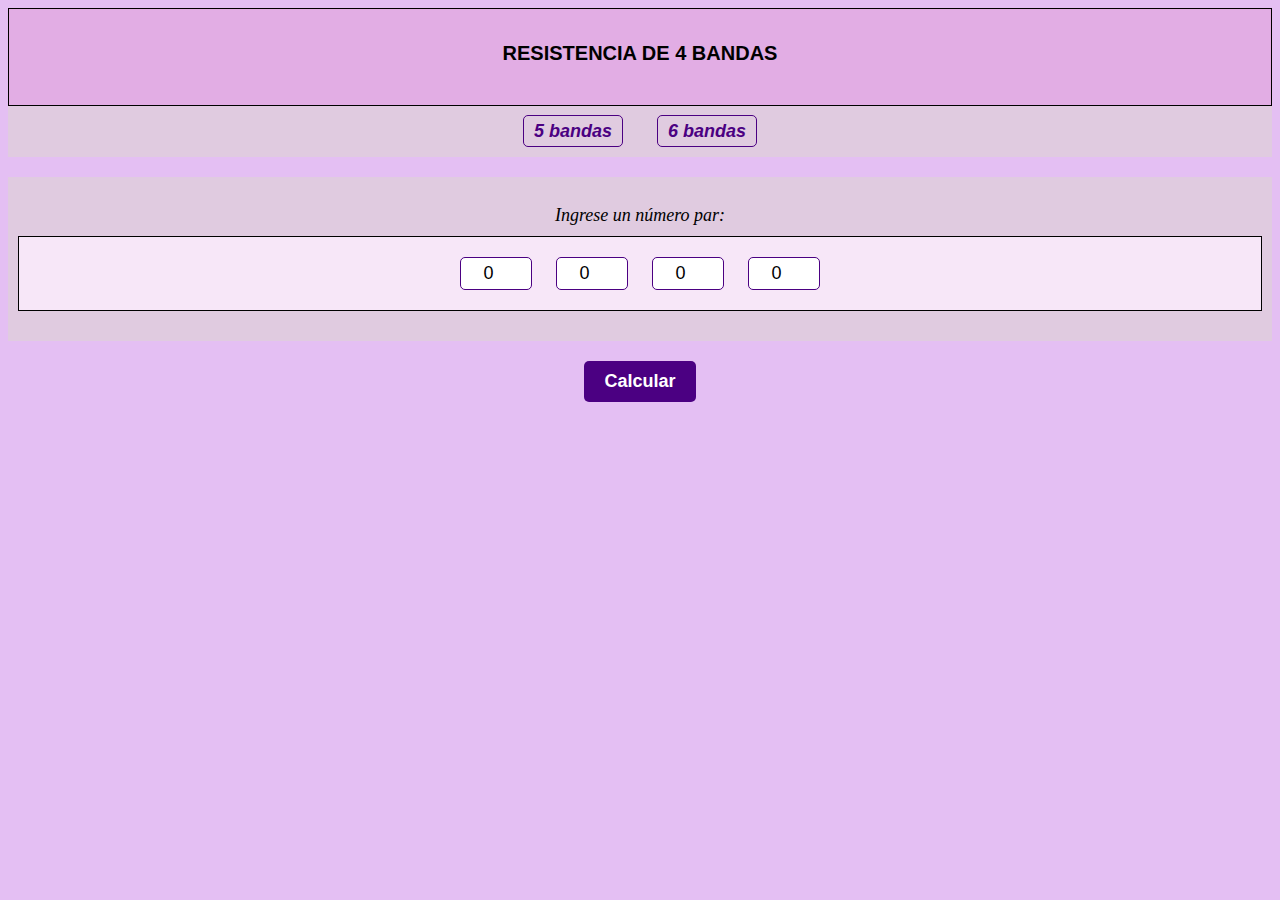
<file: index.html>
<!DOCTYPE html>
<html lang="en">
<head>
    <meta charset="UTF-8">
    <meta http-equiv="X-UA-Compatible" content="IE=edge">
    <meta name="viewport" content="width=device-width, initial-scale=1.0">
    <title>RESISTENCIA 4</title>
</head>

<style media="screen">
     <style>
    /* Estilos generales */
    * {
      box-sizing: border-box;
      font-family: Verdana, sans-serif;
      margin: 0;
      padding: 0;
    }
    body {
      background-color: #E4BFE6;
    }
    .container {
      max-width: 800px;
      margin: 0 auto;
      padding: 20px;
    }

    /* Estilos del encabezado */
    header {
      background-color: #E2ADE4;
      border: 1px solid black;
      text-align: center;
      padding: 20px;
    }
    h1 {
      font-size: 30px;
      font-weight: bold;
      margin-bottom: 20px;
    }

    /* Estilos del menú de navegación */
    nav {
      background-color: #E0CFE0;
      text-align: center;
      padding: 10px;
      margin-bottom: 20px;
    }
    nav ul {
      list-style: none;
      margin: 0;
      padding: 0;
    }
    nav li {
      display: inline-block;
      margin: 0 10px;
    }
    nav a {
      text-decoration: none;
      color: #4B0082;
      font-weight: bold;
      font-style: italic;
      font-size: 18px;
      padding: 5px 10px;
      border: 1px solid #4B0082;
      border-radius: 5px;
      transition: all 0.3s ease-in-out;
    }
    nav a:hover {
      background-color: #4B0082;
      color: #FFFFFF;
    }

    /* Estilos del formulario */
    form {
      background-color: #F7E7F8;
      padding: 20px;
      border: 1px solid black;
      margin-bottom: 20px;
      text-align: center;
    }
    p {
      font-size: 18px;
      font-style: italic;
      margin-bottom: 10px;
    }
    input[type="number"] {
      width: 60px;
      padding: 5px;
      margin: 0 10px;
      font-size: 18px;
      text-align: center;
      border: 1px solid #4B0082;
      border-radius: 5px;
      transition: all 0.3s ease-in-out;
    }
    input[type="number"]:focus {
      outline: none;
      border-color: #4B0082;
      box-shadow: 0px 0px 5px #4B0082;
    }
    input[type="button"] {
      background-color: #4B0082;
      color: #FFFFFF;
      border: none;
      padding: 10px 20px;
      font-size: 18px;
      font-weight: bold;
      text-align: center;
      border-radius: 5px;
      cursor: pointer;
      transition: all 0.3s ease-in-out;
    }
    input[type="button"]:hover {
  background-color: #FFFFFF;
  color: #4B0082;
  border: 2px solid #4B0082;
}

table {
  border-collapse: collapse;
  width: 50%;
  margin: auto;
  margin-top: 20px;
}

th, td {
  padding: 10px;
  text-align: center;
  border: 1px solid #ddd;
  font-weight: bold;
  font-size: 18px;
}

th {
  background-color: #4B0082;
  color: #FFFFFF;
}

tr:nth-child(even) {
  background-color: #f2f2f2;
}

#resultado {
  font-weight: bold;
  font-size: 20px;
  margin-top: 20px;
}
    #menu{
        background-color: rgb(224, 203, 224);
        font-style: italic;
        text-align: center;
    }

    #menu li {
display: inline-block;
list-style: none; /*list-style: square inside url("sqpurple.gif");*/
padding: 5px;
font: bold 14px verdana, sans-serif;
}
h1 {
font: bold 20px verdana, sans-serif;
} 

#cabecera {
background: #e2ade4;
border: 1px solid #000000;
padding: 20px;
text-align: center;
}
body {
text-align: center;
/*background-image: url("paper.gif");*/
background-color: rgb(228, 191, 243);
}
</style>

<body>
    <header id="cabecera">
    <label class="icon-apple" for="menu-bar"></label>
      <h1>RESISTENCIA DE 4 BANDAS</h1>
  </header>

    <nav id="menu">

    <li><a href="bandas5.html">5 bandas</a></li>
    <li><a href="bandas6.html">6 bandas</a></li>
  </nav>

  <nav id="menu">
    <p>Ingrese un n&uacute;mero par: </p>
    <form class="">
        <input type="number" name="numColor1" id="" min="0" max="11" maxlength="10" value="0"/> 
        <input type="number" name="numColor2" id="" min="0" max="11" maxlength="10" value="0"/> 
        <input type="number" name="numColor3" id="" min="0" max="11" maxlength="10" value="0"/> 
        <input type="number" name="numColor4" id="" min="0" max="8" maxlength="10" value="0"/> 
    </nav>

       <center> <input type="button" onclick="imprimirCuatroColores();" value="Calcular"/></center>
    </form>
    <br>
    <table id="tablaColores"></table>
    <br>
    <div id="resultado"></div>

    <script type="text/javascript" src="js/ColoresBanda.js">

    </script>

</body>
</html>
</file>
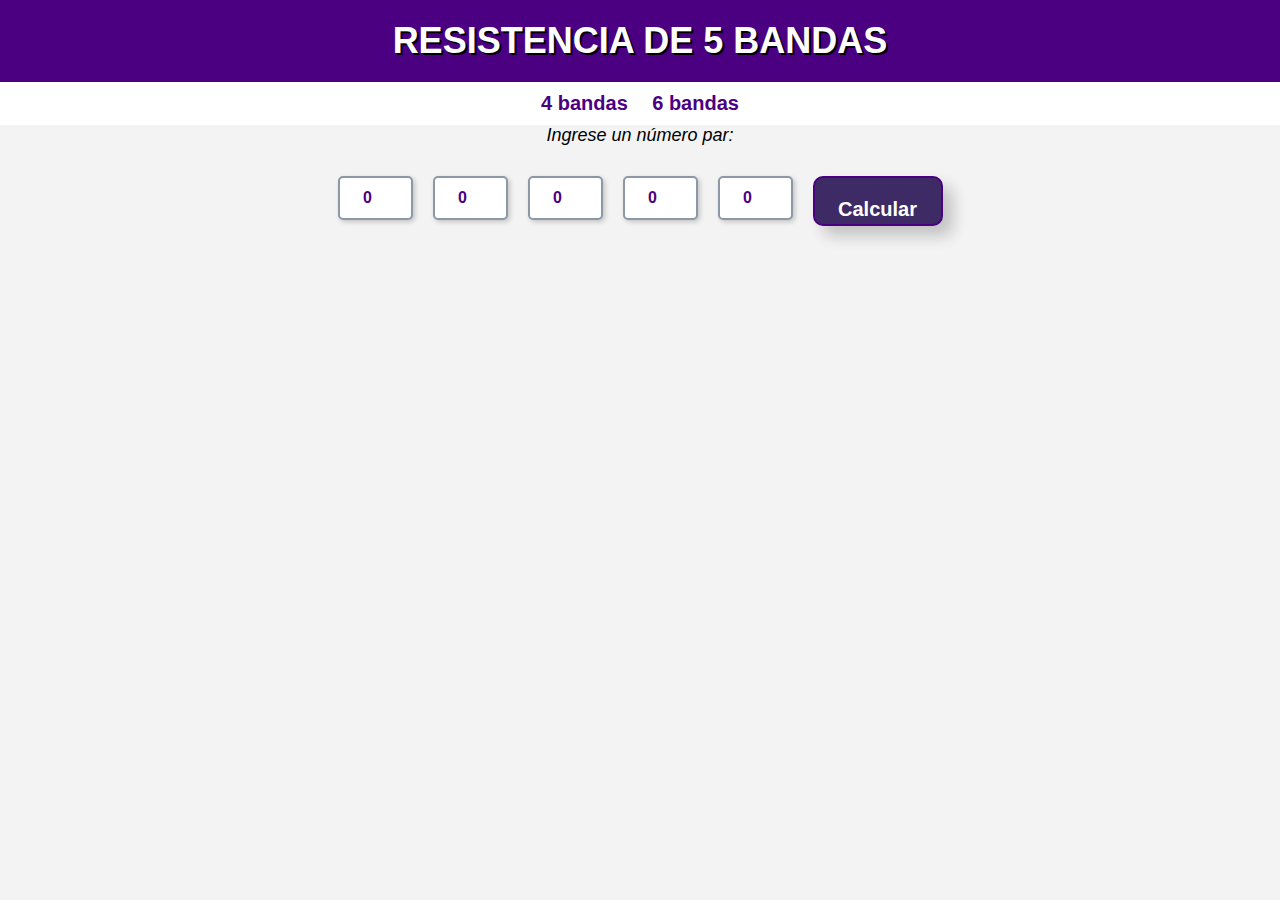
<file: bandas5.html>
<!DOCTYPE html>
<html lang="en">
<head>
    <meta charset="UTF-8">
    <meta http-equiv="X-UA-Compatible" content="IE=edge">
    <meta name="viewport" content="width=device-width, initial-scale=1.0">
    <title>RESISTENCIA 5</title>
</head>

<style media="screen">
 
 * {
            margin: 0;
            padding: 0;
            box-sizing: border-box;
        }

        body {
            background-color: #F3F3F3;
            font-family: 'Roboto', sans-serif;
            font-size: 16px;
        }

        #cabecera {
            background-color: #4B0082;
            color: #FFFFFF;
            padding: 20px;
            text-align: center;
        }

        #cabecera h1 {
            font-size: 36px;
            font-weight: 700;
            text-shadow: 2px 2px #000000;
        }

        #menu {
            background-color: #FFFFFF;
            padding: 10px;
            text-align: center;
        }

        #menu li {
            display: inline-block;
            list-style: none;
            margin: 0 10px;
        }

        #menu li a {
            color: #4B0082;
            font-size: 20px;
            font-weight: 600;
            text-decoration: none;
            transition: color 0.3s ease;
        }

        #menu li a:hover {
            color: #FFFFFF;
        }

        form {
            display: flex;
            flex-wrap: wrap;
            justify-content: center;
            margin-top: 20px;
        }

        input[type="number"] {
            background-color: #FFFFFF;
            border: none;
            border-radius: 10px;
            box-shadow: 2px 2px 10px #C9C9C9;
            color: #4B0082;
            font-size: 24px;
            font-weight: 600;
            margin: 10px;
            padding: 20px;
            text-align: center;
            transition: box-shadow 0.3s ease;
            width: 100px;
        }

        input[type="number"]:hover {
            box-shadow: 4px 4px 20px #C9C9C9;
        }

        input[type="button"] {
            background-color: #430082;
            border: none;
            border-radius: 100px;
            color: #FFFFFF;
            cursor: pointer;
            font-size: 24px;
            font-weight: 600;
            margin: 10px;
            padding: 20px;
            text-align: center;
            text-decoration: none;
            transition: background-color 0.3s ease;
        }

        input[type="button"]:hover {
            background-color: #FFFFFF;
            color: #4B0082;
            border: 2px solid #4B0082;
        }

        #tablaColores {
            background-color: #FFFFFF;
            border-collapse: collapse;
            border-radius: 10px;
            box-shadow: 2px 2px 10px #C9C9C9;
            margin: 20px auto;
            overflow: hidden;
            width: 80%;
        }

        #tablaColores th {
            background-color: #8D98A7;
            color: #FFFFFF;
            font-size: 18px;
            font-weight: 600;
            padding: 10px;
}

#tablaColores td {
  background-color: #EFEFEF;
  color: #000000;
  font-size: 16px;
  font-weight: 400;
  padding: 10px;
  text-align: center;
}

#resultado {
  font-size: 24px;
  font-weight: bold;
  text-align: center;
  margin-top: 50px;
}

input[type="number"] {
  width: 75px;
  height: 30px;
  font-size: 16px;
  font-weight: bold;
  text-align: center;
  margin: 10px;
  border: 2px solid #8D98A7;
  border-radius: 5px;
  box-shadow: 2px 2px 5px rgba(0, 0, 0, 0.2);
  transition: all 0.2s ease-in-out;
}

input[type="number"]:hover {
  border: 4px solid #0ad1c7;
  box-shadow: 2px 2px 10px rgba(75, 0, 130, 0.5);
}

input[type="button"] {
  width: 130px;
  height: 50px;
  font-size: 20px;
  font-weight: bold;
  text-align: center;
  background-color: #3e2a64;
  color: #ffffff;
  border: 2px solid #4B0082;
  border-radius: 10px;
  box-shadow: 10px 10px 15px rgba(0, 0, 0, 0.2);
  cursor: pointer;
  transition: all 0.2s ease-in-out;
}

input[type="button"]:hover {
  background-color: #09ff00b4;
  color: #000000;
  border: 2px solid #4B0082;
  box-shadow: 10px 10px 10px rgba(75, 0, 130, 0.5);
} 
p {
      font-size: 18px;
      font-style: italic;
      margin-bottom: 10px;
      text-align: center;
}

</style>

<body>
    <header id="cabecera">
        <label class="icon-apple" for="menu-bar"></label>
          <h1>RESISTENCIA DE 5 BANDAS</h1>
      </header>

    <nav id="menu">
        <li><a href="index.html">4 bandas</a></li>
      
    <li><a href="bandas6.html">6 bandas</a></li>
  </nav>

    <p>Ingrese un n&uacute;mero par: </p>
    <form class="">
        <input type="number" name="numColor1" id="" min="0" max="11" maxlength="10" value="0"/> 
        <input type="number" name="numColor2" id="" min="0" max="11" maxlength="10" value="0"/> 
        <input type="number" name="numColor3" id="" min="0" max="11" maxlength="10" value="0"/> 
        <input type="number" name="numColor4" id="" min="0" max="8" maxlength="10" value="0"/> 
        <input type="number" name="numColor5" id="" min="0" max="8" maxlength="10" value="0"/> <br>

        <br><input type="button" onclick="imprimirCincoColores();" value="Calcular"/>
    </form>
    <br>
    <table id="tablaColores"></table>
    <br>
    <div id="resultado"></div>

    <script type="text/javascript" src="js/ColoresBanda.js">

    </script>
</body>
</html>
</file>
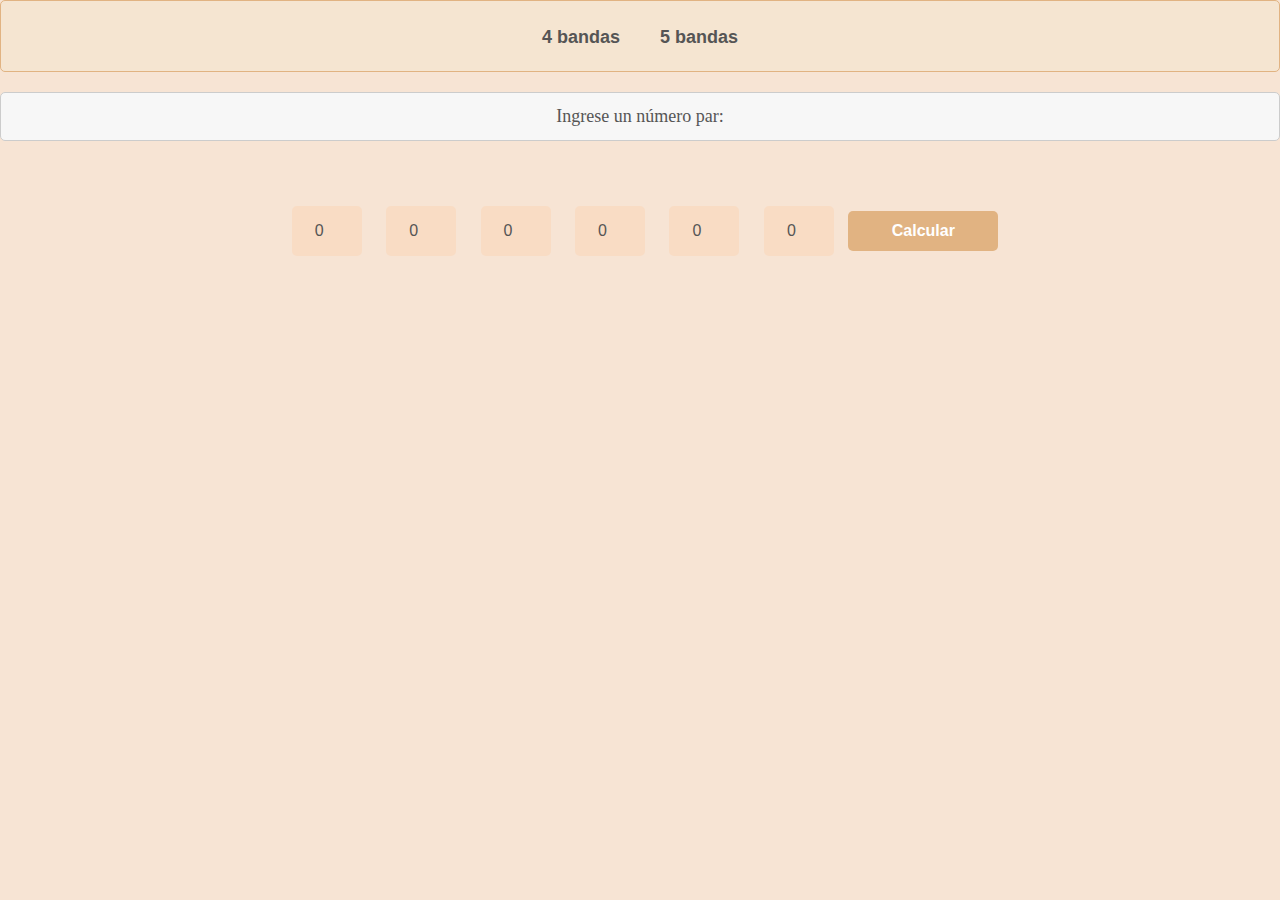
<file: bandas6.html>
<!DOCTYPE html>
<html lang="en">
<head>
    <meta charset="UTF-8">
    <meta http-equiv="X-UA-Compatible" content="IE=edge">
    <meta name="viewport" content="width=device-width, initial-scale=1.0">
    <title>RESISTENCIA 4</title>
     <link rel="stylesheet" href="css/estilos6.css">
</head>

<style media="screen">
   

</style>

<body>

    <nav id="menu">
        <li><a href="index.html">4 bandas</a></li>
        <li><a href="bandas5.html">5 bandas</a></li>
 
  </nav>

  <p>Ingrese un n&uacute;mero par: </p>
  <form class="">
    <input type="number" name="numColor1" id="" min="0" max="11" maxlength="10" value="0"/> 
    <input type="number" name="numColor2" id="" min="0" max="11" maxlength="10" value="0"/> 
    <input type="number" name="numColor3" id="" min="0" max="11" maxlength="10" value="0"/> 
    <input type="number" name="numColor4" id="" min="0" max="11" maxlength="10" value="0"/> 
    <input type="number" name="numColor5" id="" min="0" max="8" maxlength="10" value="0"/> 
    <input type="number" name="numColor6" id="" min="0" max="6" maxlength="10" value="0"/> 

    <input type="button" onclick="imprimirSeisColores();" value="Calcular"/>
</form>
<br>
<table id="tablaColores"></table>
<br>
<div id="resultado"></div>

    <script type="text/javascript" src="js/ColoresBanda.js">

    </script>
</body>
</html>
</file>
<file: css/estilos6.css>
p {
    font-family: "Times New Roman", Times, serif; 
    font-size: 18px; 
    line-height: 1.5; 
    text-align: center;
    color: #555; 
    margin-bottom: 1.5em; 
    border: 1px solid #ccc; /* Borde de 1px sólido */
    padding: 10px; /* Espacio interior de 10px */
    border-radius: 5px; /* Borde redondeado de 5px */
    background-color: #f7f7f7; /* Fondo gris claro */
  }

body {
    margin: 0;
    padding: 0;
    font-family: Arial, sans-serif;
    background-color: #f7e4d4;
}

header {
    background-color: #f9dcc4;
    padding: 10px;
    text-align: center;
}

h1 {
    margin: 0;
    font-size: 40px;
    color: #4d4d4d;
    text-shadow: 2px 2px 2px #f9dcc4;
}

nav {
    background-color: #f9dcc4;
    padding: 10px;
    text-align: center;
    font-size: 20px;
}

#menu {
    display: flex;
    justify-content: center;
}

#menu ul {
    list-style: none;
    margin: 0;
    padding: 0;
}

#menu li {
    display: inline-block;
    margin: 0 10px;
}

#menu a {
    text-decoration: none;
    color: #4d4d4d;
    transition: all 0.3s ease;
}

#menu a:hover {
    color: #f9dcc4;
}

form {
    background-color: #f7e4d4;
    padding: 20px;
    text-align: center;
    margin-top: 30px;
}

form p {
    font-size: 24px;
    color: #4d4d4d;
}

input[type="number"] {
    width: 50px;
    height: 30px;
    font-size: 18px;
    margin: 0 10px;
    padding: 5px;
    border: none;
    border-radius: 5px;
    text-align: center;
    background-color: #f9dcc4;
    color: #4d4d4d;
}

input[type="button"] {
    width: 150px;
    height: 40px;
    font-size: 24px;
    font-weight: bold;
    margin-top: 20px;
    border: none;
    border-radius: 5px;
    background-color: #f9dcc4;
    color: #4d4d4d;
    cursor: pointer;
    transition: all 0.3s ease;
}

input[type="button"]:hover {
    background-color: #4d4d4d;
    color: #f9dcc4;
}

table {
    margin: 0 auto;
    border-collapse: collapse;
    margin-top: 30px;
    margin-bottom: 30px;
}

#tablaColores {
    background-color: #f9dcc4;
    width: 70%;
    text-align: center;
    border-radius: 5px;
    border: 1
    px solid #e1b382;
    margin: 0 auto;
    padding: 20px;
    font-size: 16px;
    color: #555;
    font-family: Arial, sans-serif;
    }
    #tablaColores th {
        background-color: #e1b382;
        color: #FFFFFF;
        font-size: 18px;
        font-weight: 600;
        padding: 10px;
        border-radius: 5px;
    }
    
    #tablaColores td {
        background-color: #f9dcc4;
        padding: 10px;
        border-radius: 5px;
    }
    
    input[type="number"] {
        padding: 10px;
        border-radius: 5px;
        border: none;
        font-size: 16px;
        color: #555;
        font-family: Arial, sans-serif;
    }
    
    input[type="button"] {
        background-color: #e1b382;
        border: none;
        color: #fff;
        padding: 10px 20px;
        font-size: 16px;
        border-radius: 5px;
        cursor: pointer;
        transition: background-color 0.3s ease;
    }
    
    input[type="button"]:hover {
        background-color: #c09e66;
    }
    
    #resultado {
        font-size: 18px;
        font-weight: 600;
        color: #555;
        font-family: Arial, sans-serif;
    } 
    
    /* Agregando estilos para el menu */
    #menu {
        background-color: #f9dcc4;
        height: 50px;
        display: flex;
        align-items: center;
        justify-content: center;
        border-radius: 5px;
        border: 1px solid #e1b382;
        margin-bottom: 20px;
    }
    
    #menu li {
        display: inline-block;
        margin: 0 10px;
    }
    
    #menu li a {
        text-decoration: none;
        color: #555;
        font-family: Arial, sans-serif;
        font-size: 18px;
        font-weight: bold;
        padding: 10px;
        border-radius: 5px;
        transition: background-color 0.3s ease;
    }
    
    #menu li a:hover {
        background-color: #e1b382;
        color: #fff;
    }
    
    /* Colores pasteles */
    :root {
        --pastel-yellow: #F9E79F;
        --pastel-orange: #F5B041;
        --pastel-pink: #F1948A;
        --pastel-purple: #BB8FCE;
        --pastel-green: #82E0AA;
        --pastel-blue: #85C1E9;
    }
    
    /* Agregando los colores pasteles */
    #tablaColores {
        background-color: #f9dcc4;
        width: 70%;
        text-align: center;
        border-radius: 5px;
        border: 1px solid #d1d1d1;
        margin: 0 auto;
      }
      
      #tablaColores th {
        background-color: #e7b1a8;
        color: #FFFFFF;
        font-size: 18px;
        font-weight: 600;
        padding: 10px;
      }
      
      #tablaColores td {
        background-color: #f5e5d1;
        color: #696969;
        font-size: 16px;
        font-weight: 500;
        padding: 10px;
      }
      
      #resultado {
        margin-top: 20px;
        font-size: 20px;
        font-weight: 600;
        color: #a87e6d;
      }
      
      #menu {
        background-color: #f5e5d1;
        padding: 10px;
        margin-bottom: 20px;
        border-radius: 5px;
      }
      
      #menu ul {
        list-style: none;
        margin: 0;
        padding: 0;
        display: flex;
        justify-content: center;
      }
      
      #menu ul li {
        margin: 0 20px;
      }
      
      #menu ul li a {
        text-decoration: none;
        color: #a87e6d;
        font-weight: 600;
        font-size: 20px;
      }
</file>
